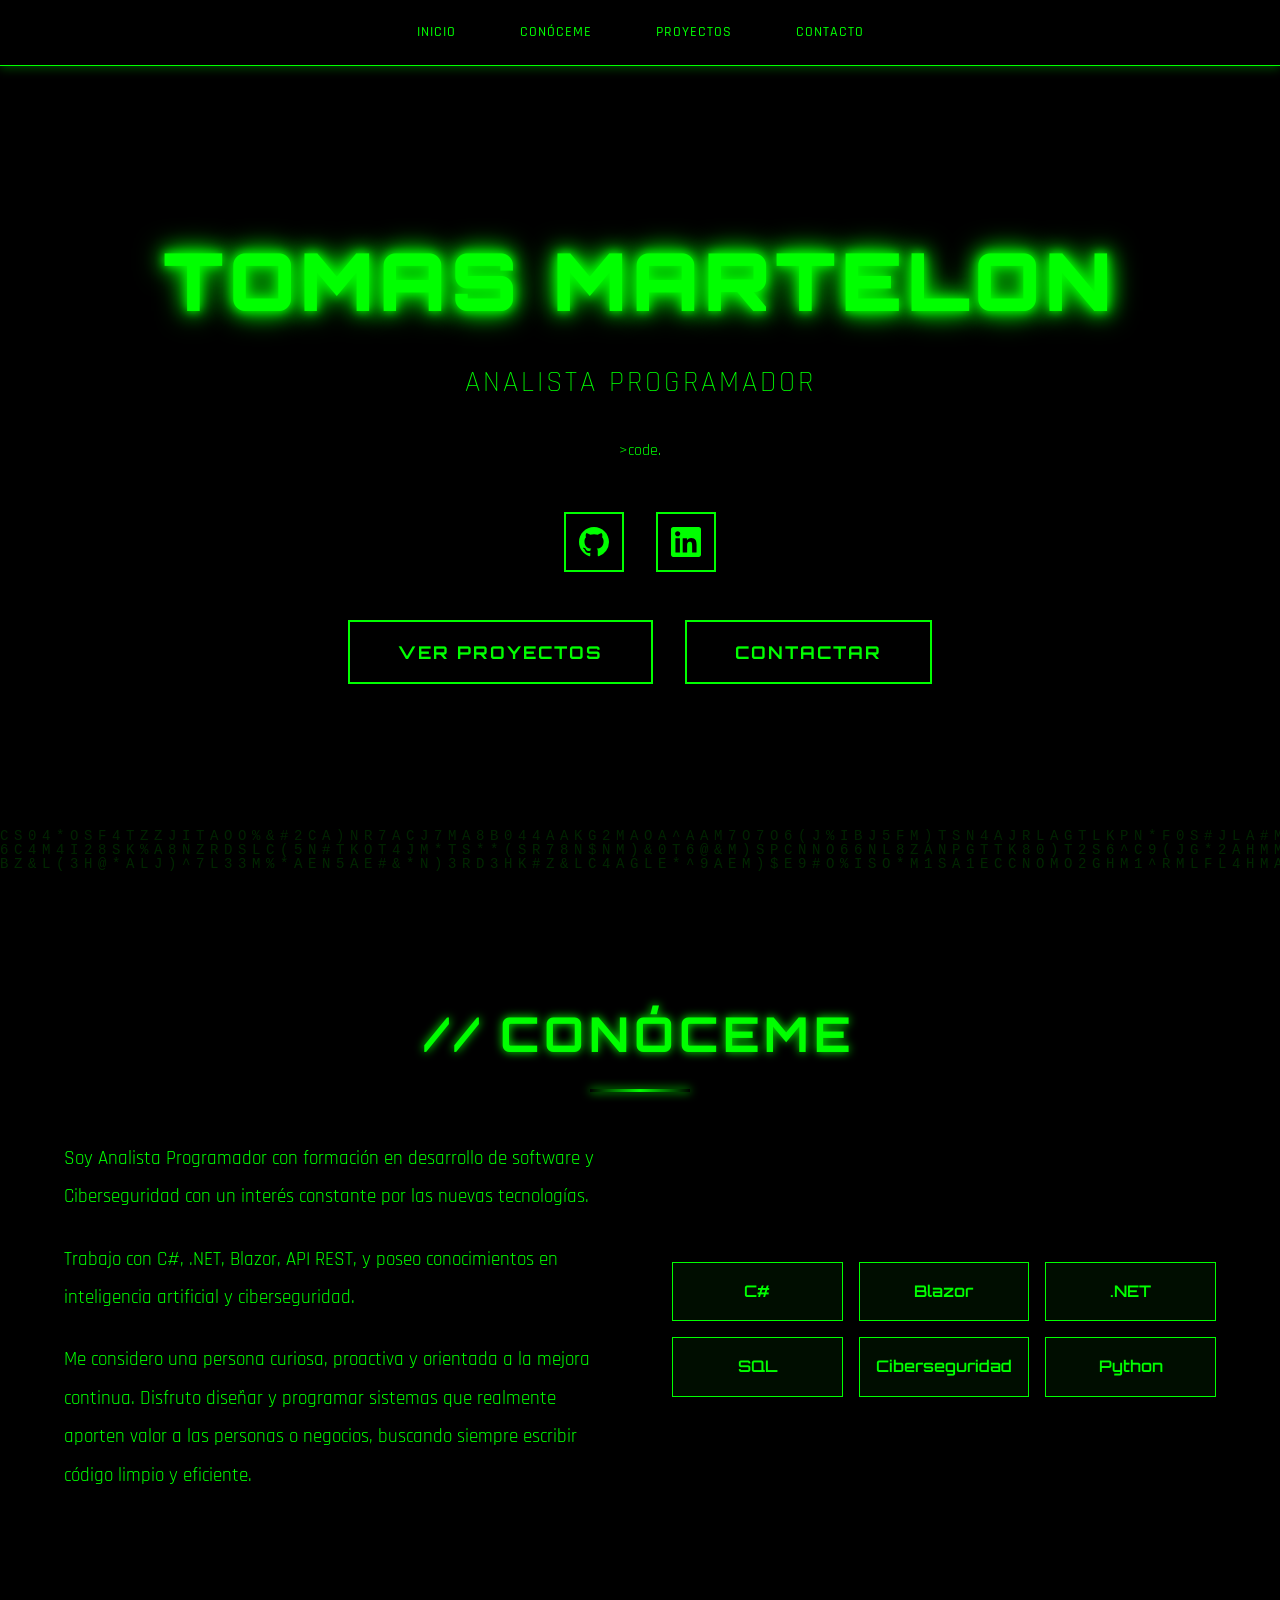
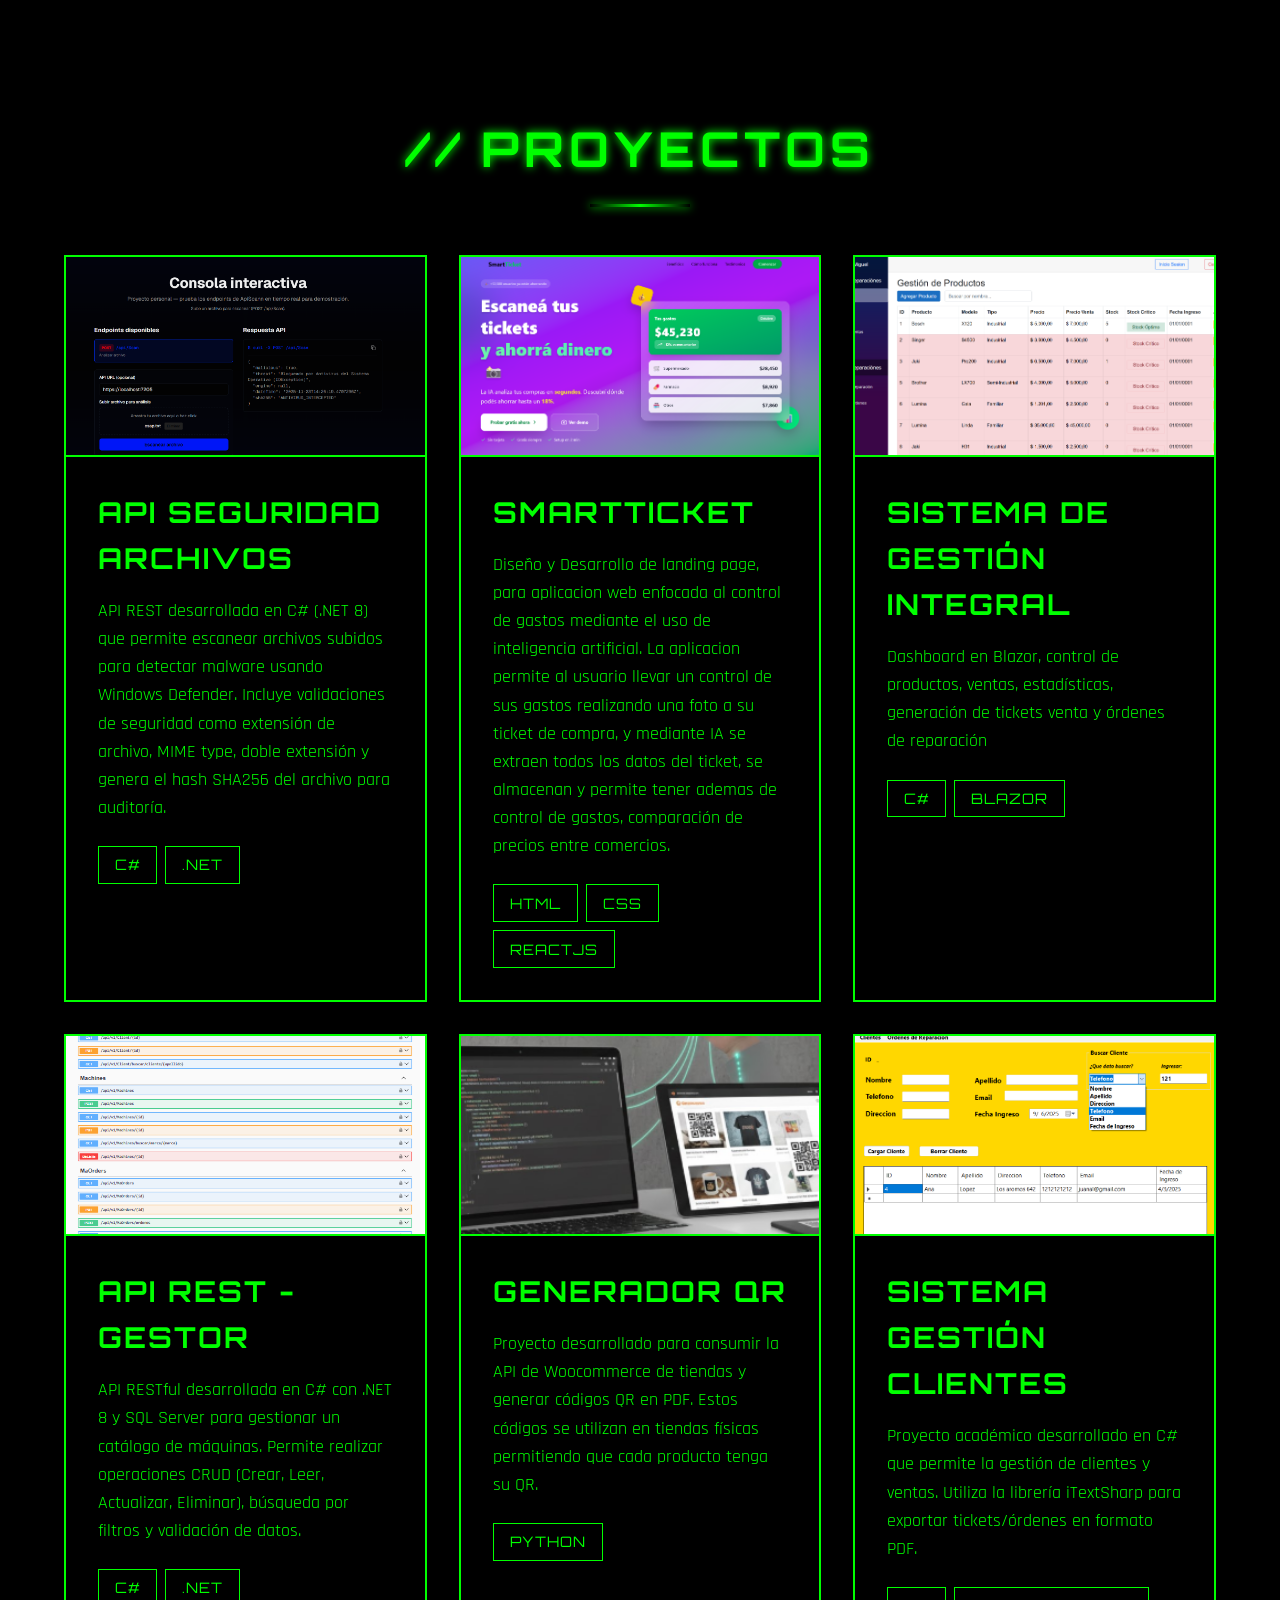
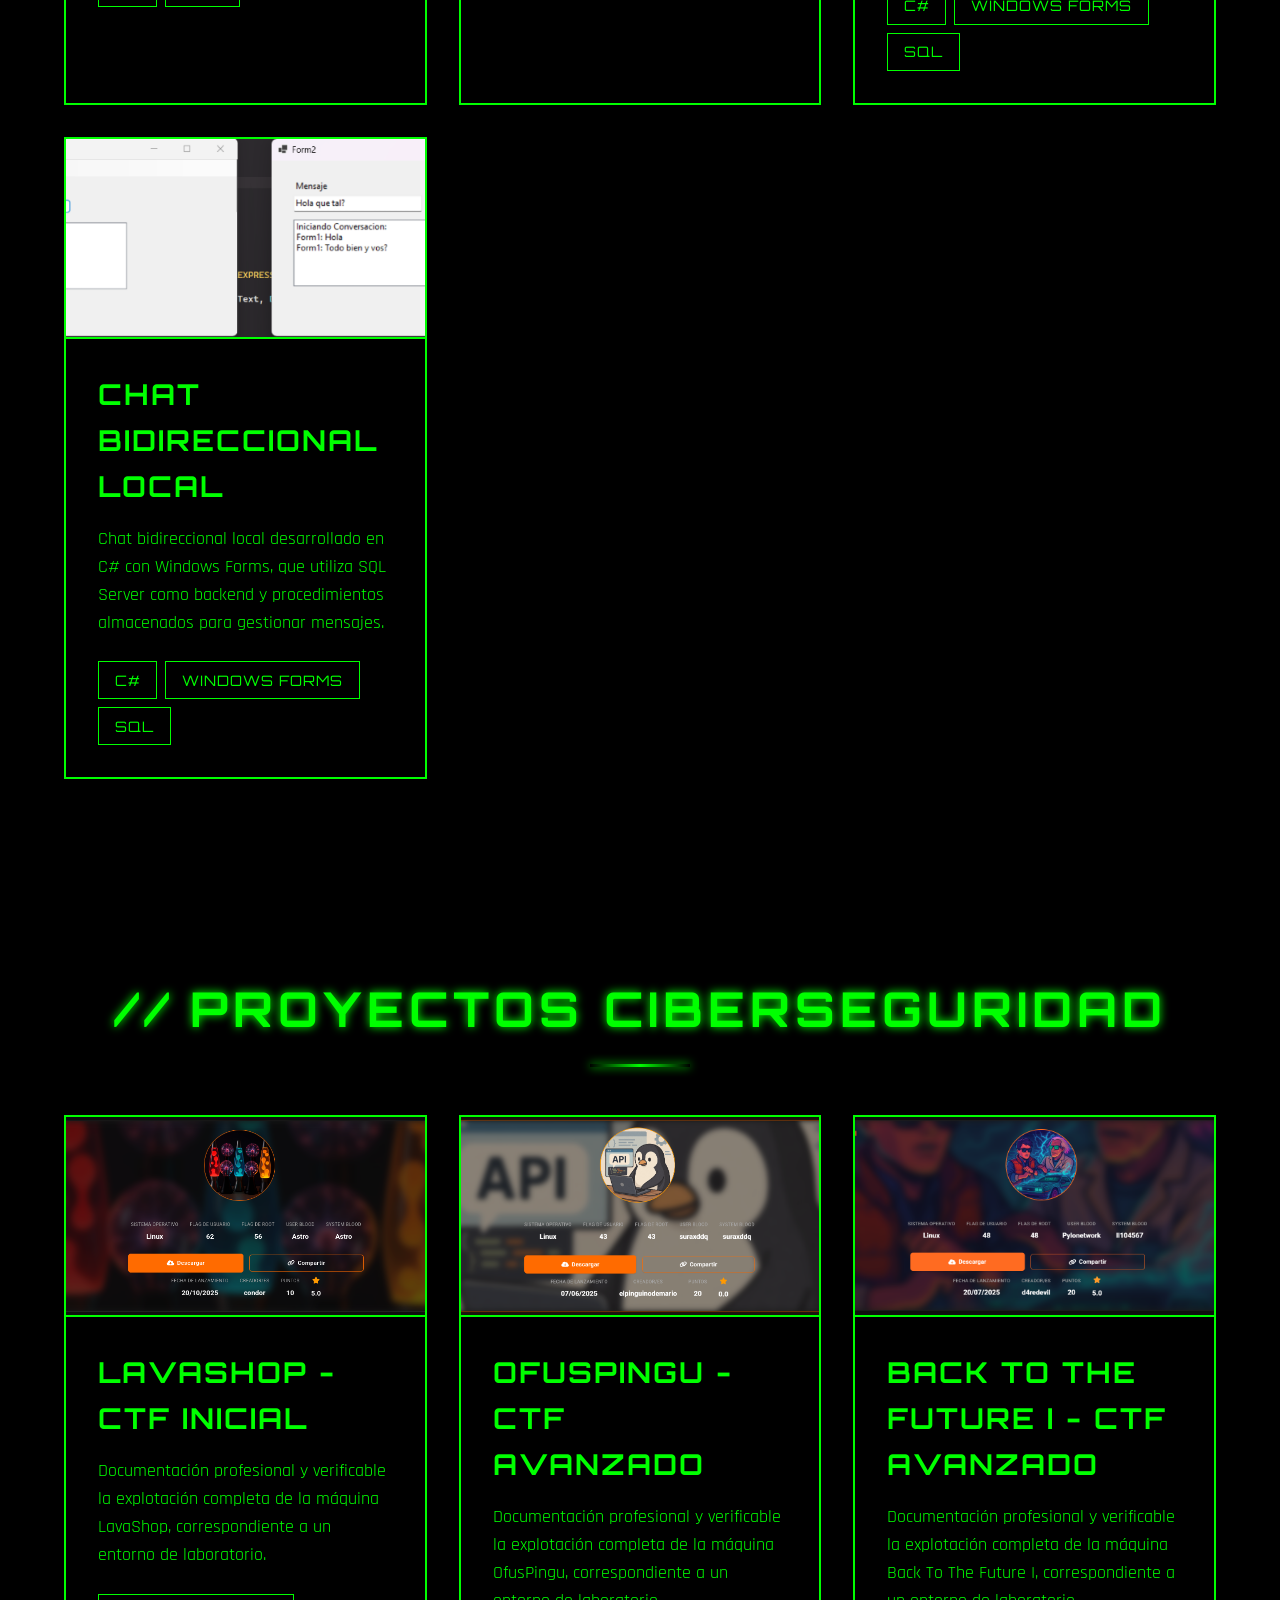
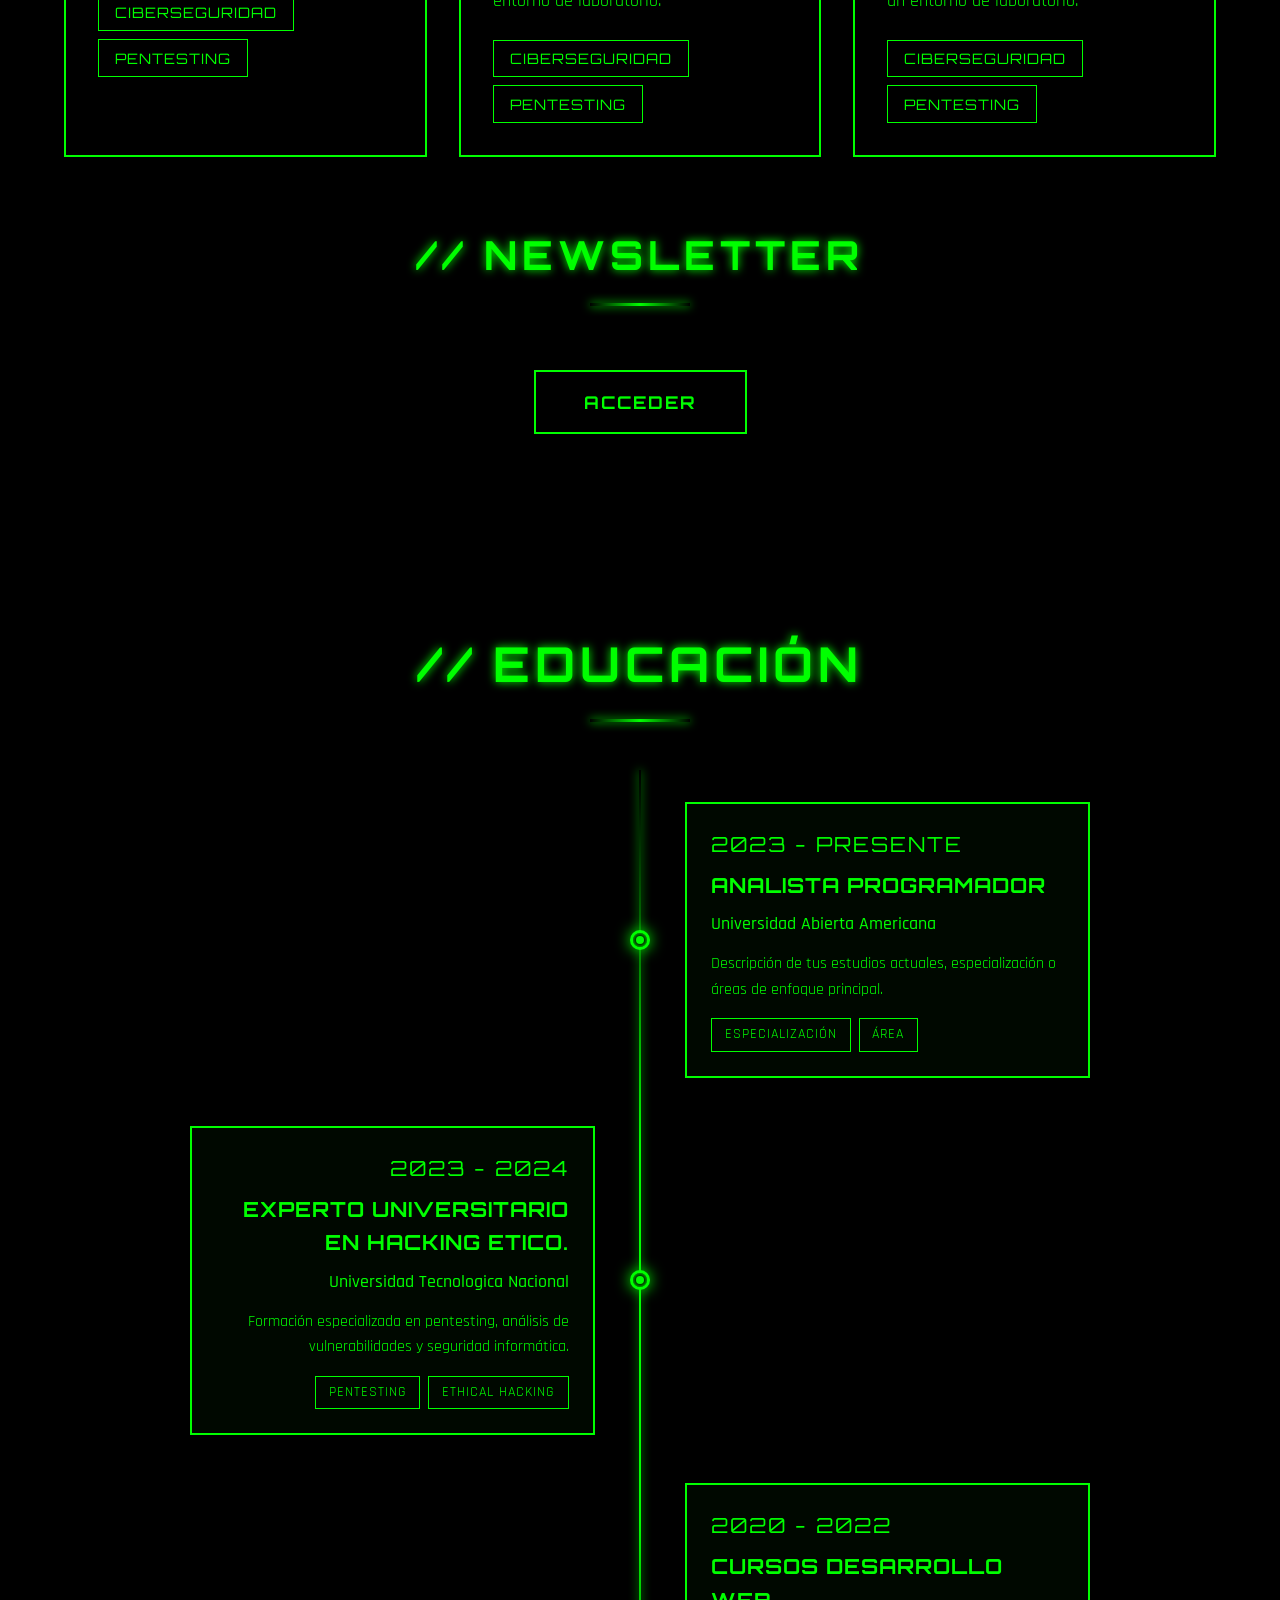
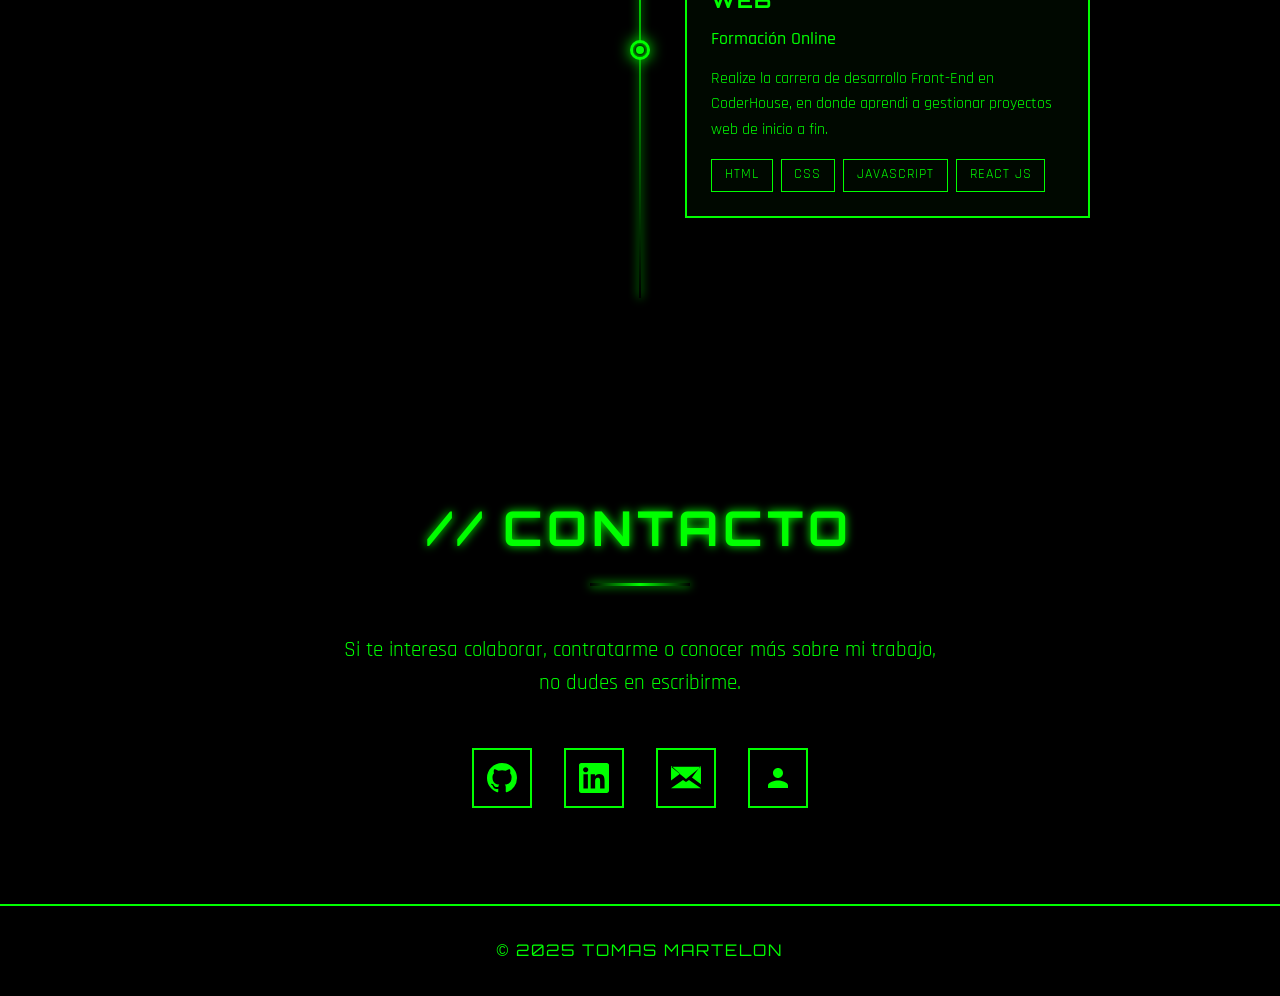
<file: index.html>
<!DOCTYPE html>
<html lang="es">
<head>
    <meta charset="UTF-8">
    <meta name="viewport" content="width=device-width, initial-scale=1.0">
    <title>Tomas Martelon - Portfolio</title>
    <link href="https://fonts.googleapis.com/css2?family=Orbitron:wght@400;500;700;900&family=Rajdhani:wght@300;400;500;600;700&display=swap" rel="stylesheet">
    <link rel="stylesheet" href="./style.css">
    <link rel="shortcut icon" href="./favicon.png" type="image/x-icon">

</head>
<body>
    <canvas id="matrix-canvas"></canvas>
    
    <div class="content-wrapper">
        <nav>
            <ul>
                <li>
                    <a href="#home">
                        <span class="nav-label">Inicio</span>
                    </a>
                </li>
                <li>
                    <a href="#about">
                        <span class="nav-label">Conóceme</span>
                    </a>
                </li>
                <li>
                    <a href="#projects">
                        <span class="nav-label">Proyectos</span>
                    </a>
                </li>
                <li>
                    <a href="#contact">
                        <span class="nav-label">Contacto</span>
                    </a>
                </li>
            </ul>
        </nav>

        <section class="hero" id="home">
            <h1 class="glitch">TOMAS MARTELON</h1>
            <p class="subtitle">Analista Programador</p>
            <div id="typing-container">
                <span id="typing-text"></span><span id="cursor"></span>
            </div>
            <div class="social-links">
                    <a href="https://github.com/TotoMarte99" target="_blank" aria-label="GitHub" target="_blank">
                        <svg width="30" height="30" fill="currentColor" viewBox="0 0 24 24">
                            <path d="M12 0C5.37 0 0 5.37 0 12c0 5.31 3.435 9.795 8.205 11.385.6.105.825-.255.825-.57 0-.285-.015-1.23-.015-2.235-3.015.555-3.795-.735-4.035-1.41-.135-.345-.72-1.41-1.23-1.695-.42-.225-1.02-.78-.015-.795.945-.015 1.62.87 1.845 1.23 1.08 1.815 2.805 1.305 3.495.99.105-.78.42-1.305.765-1.605-2.67-.3-5.46-1.335-5.46-5.925 0-1.305.465-2.385 1.23-3.225-.12-.3-.54-1.53.12-3.18 0 0 1.005-.315 3.3 1.23.96-.27 1.98-.405 3-.405s2.04.135 3 .405c2.295-1.56 3.3-1.23 3.3-1.23.66 1.65.24 2.88.12 3.18.765.84 1.23 1.905 1.23 3.225 0 4.605-2.805 5.625-5.475 5.925.435.375.81 1.095.81 2.22 0 1.605-.015 2.895-.015 3.3 0 .315.225.69.825.57A12.02 12.02 0 0024 12c0-6.63-5.37-12-12-12z"/>
                        </svg>
                    </a>
                    <a href="https://www.linkedin.com/in/tomasmartelon/" target="_blank" aria-label="LinkedIn" target="_blank">
                        <svg width="30" height="30" fill="currentColor" viewBox="0 0 24 24">
                            <path d="M20.447 20.452h-3.554v-5.569c0-1.328-.027-3.037-1.852-3.037-1.853 0-2.136 1.445-2.136 2.939v5.667H9.351V9h3.414v1.561h.046c.477-.9 1.637-1.85 3.37-1.85 3.601 0 4.267 2.37 4.267 5.455v6.286zM5.337 7.433c-1.144 0-2.063-.926-2.063-2.065 0-1.138.92-2.063 2.063-2.063 1.14 0 2.064.925 2.064 2.063 0 1.139-.925 2.065-2.064 2.065zm1.782 13.019H3.555V9h3.564v11.452zM22.225 0H1.771C.792 0 0 .774 0 1.729v20.542C0 23.227.792 24 1.771 24h20.451C23.2 24 24 23.227 24 22.271V1.729C24 .774 23.2 0 22.222 0h.003z"/>
                        </svg>
                    </a>
                </div>
            <div class="cta-buttons">
                <a href="#projects" class="btn">Ver Proyectos</a>
                <a href="#contact" class="btn">Contactar</a>
            </div>
            
        </section>

        <section id="about">
            <h2>Conóceme</h2>
            <div class="about-content">
                <div class="about-text">
                    <p>Soy Analista Programador con formación en desarrollo de software y Ciberseguridad con un interés constante por las nuevas tecnologías.</p>
                    <p>Trabajo con C#, .NET, Blazor, API REST, y poseo conocimientos en inteligencia artificial y ciberseguridad.</p>
                    <p>Me considero una persona curiosa, proactiva y orientada a la mejora continua.
                    Disfruto diseñar y programar sistemas que realmente aporten valor a las personas o negocios, buscando siempre escribir código limpio y eficiente.</p>
                </div>
                <div class="tech-stack">
                    <div class="tech-item">C#</div>
                    <div class="tech-item">Blazor</div>
                    <div class="tech-item">.NET</div>
                    <div class="tech-item">SQL</div>
                    <div class="tech-item">Ciberseguridad</div>
                    <div class="tech-item">Python</div>
                </div>
            </div>
        </section>

        <section id="projects">
            <h2>Proyectos</h2>
            <div class="projects-grid">
                <div class="project-card">
                    <div class="project-image">
                        <img src="./img/ApiArchivos.png" alt="Api-Achivos" />
                    </div>
                    <a class="a-link-repo" href="https://github.com/TotoMarte99/API-SecFiles" target="_blank"><h3>API Seguridad Archivos</h3></a>
                    <p>API REST desarrollada en C# (.NET 8) que permite escanear archivos subidos para detectar malware usando Windows Defender. Incluye validaciones de seguridad como extensión de archivo, MIME type, doble extensión y genera el hash SHA256 del archivo para auditoría.</p>
                    <div class="project-tags">
                        <span class="tag">C#</span>
                        <span class="tag">.NET</span>
                    </div>
                </div>
                <div class="project-card">
                    <div class="project-image">
                        <img src="./img/SmartTicket.png" alt="SmartTicket" />
                    </div>
                    <a class="a-link-repo" href="https://smart-ticket-chi.vercel.app/" target="_blank"><h3>SmartTicket</h3></a>
                    <p>Diseño y Desarrollo de landing page, para aplicacion web enfocada al control de gastos mediante el uso de inteligencia artificial. La aplicacion permite al usuario llevar un control de sus gastos
                        realizando una foto a su ticket de compra, y mediante IA se extraen todos los datos del ticket, se almacenan y permite tener ademas de control de gastos, comparación de precios entre comercios.
                    </p>
                    <div class="project-tags">
                        <span class="tag">HTML</span>
                        <span class="tag">CSS</span>
                        <span class="tag">ReactJS</span>
                    </div>
                </div>

                <div class="project-card">
                    <div class="project-image">
                        <img src="./img/GestorTM.png" alt="GestorTM" />
                    </div>
                    <a class="a-link-repo" href="https://github.com/TotoMarte99/Dashboard-GestorTM" target="_blank"><h3>Sistema de Gestión Integral</h3></a>
                    <p>Dashboard en Blazor, control de productos, ventas, estadísticas, generación de tickets venta y órdenes de reparación</p>
                    <div class="project-tags">
                        <span class="tag">C#</span>
                        <span class="tag">Blazor</span>
                    </div>
                </div>

                <div class="project-card">
                    <div class="project-image">
                        <img src="./img/ApiMaquinas.png" alt="API-Maquinas" />
                    </div>
                   <a class="a-link-repo" href="https://github.com/TotoMarte99/API_Maquinas" target="_blank"><h3>API REST - Gestor</h3></a> 
                    <p>API RESTful desarrollada en C# con .NET 8 y SQL Server para gestionar un catálogo de máquinas. Permite realizar operaciones CRUD (Crear, Leer, Actualizar, Eliminar), búsqueda por filtros y validación de datos.</p>
                    <div class="project-tags">
                        <span class="tag">C#</span>
                        <span class="tag">.NET</span>
                    </div>
                </div>

                <div class="project-card">
                    <div class="project-image">
                        <img src="./img/Screenshot 2025-11-27 225155.png" alt="Generador-QR" />
                    </div>
                    <a class="a-link-repo" href="https://github.com/TotoMarte99/Generador-QR" target="_blank"><h3>Generador QR</h3></a>
                    <p>Proyecto desarrollado para consumir la API de Woocommerce de tiendas y generar códigos QR en PDF. Estos códigos se utilizan en tiendas físicas permitiendo que cada producto tenga su QR.</p>
                    <div class="project-tags">
                        <span class="tag">Python</span>
                    </div>
                </div>

                <div class="project-card">
                    <div class="project-image">
                        <img src="./img/GestorClientes.png" alt="Gestor-Clientes" />
                    </div>
                    <a class="a-link-repo" href="https://github.com/TotoMarte99/SistemaGestorOrdenCliente" target="_blank"><h3>Sistema Gestión Clientes</h3></a>
                    <p>Proyecto académico desarrollado en C# que permite la gestión de clientes y ventas. Utiliza la librería iTextSharp para exportar tickets/órdenes en formato PDF.</p>
                    <div class="project-tags">
                        <span class="tag">C#</span>
                        <span class="tag">Windows Forms</span>
                        <span class="tag">SQL</span>
                    </div>
                </div>


                 <div class="project-card">
                    <div class="project-image">
                        <img src="./img/Chat.png" alt="ChatBidireccional" />
                    </div>
                    <a class="a-link-repo" href="https://github.com/TotoMarte99/ChatBidireccional" target="_blank"><h3>Chat Bidireccional Local</h3></a>
                    <p>Chat bidireccional local desarrollado en C# con Windows Forms, que utiliza SQL Server como backend y procedimientos almacenados para gestionar mensajes.</p>
                    <div class="project-tags">
                        <span class="tag">C#</span>
                        <span class="tag">Windows Forms</span>
                        <span class="tag">SQL</span>
                    </div>
                </div>
            </div>
        </section>

        <section id="ciber-projects">
            <h2>Proyectos Ciberseguridad</h2>
            <div class="projects-grid">
                <div class="project-card">
                    <div class="project-image">
                        <img src="./img/Screenshot 2025-11-14 223738.png" alt="Informe de pentesting - labs.gf0s.com" />
                    </div>
                    <a class="a-link-repo" href="https://medium.com/@tomascmartelon" target="_blank"><h3>LavaShop - CTF Inicial</h3></a>
                    <p>Documentación profesional y verificable la explotación completa de la máquina LavaShop, correspondiente a un entorno de laboratorio.</p>
                    <div class="project-tags">
                        <span class="tag">Ciberseguridad</span>
                        <span class="tag">Pentesting</span>
                    </div>
                </div>

                <div class="project-card">
                    <div class="project-image">
                        <img src="./img/Screenshot 2025-11-19 213759.png" alt="Informe de Prueba de Penetración" />
                    </div>
                   <a class="a-link-repo" href="https://medium.com/@tomascmartelon" target="_blank"><h3>OfusPingu - CTF Avanzado</h3></a> 
                    <p>Documentación profesional y verificable la explotación completa de la máquina OfusPingu, correspondiente a un entorno de laboratorio.</p>
                    <div class="project-tags">
                        <span class="tag">Ciberseguridad</span>
                        <span class="tag">Pentesting</span>
                    </div>
                </div>

                <div class="project-card">
                    <div class="project-image">
                        <img src="./img/Screenshot 2025-11-25 230359.png" alt="Informe Técnico de Pentesting" />
                    </div>
                    <a class="a-link-repo" href="https://medium.com/@tomascmartelon" target="_blank"><h3>Back To The Future I - CTF Avanzado</h3></a>
                    <p>Documentación profesional y verificable la explotación completa de la máquina Back To The Future I, correspondiente a un entorno de laboratorio.</p>
                    <div class="project-tags">
                        <span class="tag">Ciberseguridad</span>
                        <span class="tag">Pentesting</span>
                    </div>
                </div>

            </div>
            <br>
            <div class="sector-medium">
                <h2>NewsLetter</h2>

                <div class="cta-buttons2">
                    <a href="https://medium.com/@tomascmartelon" class="btn" target="_blank">Acceder</a>
                    </div>
                </div>
        </section>

         <section id="education">
            <h2>Educación</h2>
            <div class="timeline">
                <div class="timeline-item">
                    <div class="timeline-content">
                        <div class="timeline-year">2023 - Presente</div>
                        <h3 class="timeline-title">Analista Programador</h3>
                        <div class="timeline-institution">Universidad Abierta Americana</div>
                        <p class="timeline-description">
                            Descripción de tus estudios actuales, especialización o áreas de enfoque principal.
                        </p>
                        <div class="timeline-tags">
                            <span class="timeline-tag">Especialización</span>
                            <span class="timeline-tag">Área</span>
                        </div>
                    </div>
                    <div class="timeline-dot"></div>
                </div>

                <div class="timeline-item">
                    <div class="timeline-content">
                        <div class="timeline-year">2023 - 2024</div>
                        <h3 class="timeline-title">Experto Universitario en Hacking Etico.</h3>
                        <div class="timeline-institution">Universidad Tecnologica Nacional</div>
                        <p class="timeline-description">
                            Formación especializada en pentesting, análisis de vulnerabilidades y seguridad informática.
                        </p>
                        <div class="timeline-tags">
                            <span class="timeline-tag">Pentesting</span>
                            <span class="timeline-tag">Ethical Hacking</span>
                        </div>
                    </div>
                    <div class="timeline-dot"></div>
                </div>

                <div class="timeline-item">
                    <div class="timeline-content">
                        <div class="timeline-year">2020 - 2022</div>
                        <h3 class="timeline-title">Cursos Desarrollo Web</h3>
                        <div class="timeline-institution">Formación Online</div>
                        <p class="timeline-description">
                            Realize la carrera de desarrollo Front-End en CoderHouse, en donde aprendi a gestionar proyectos web de inicio a fin.
                        </p>
                        <div class="timeline-tags">
                            <span class="timeline-tag">HTML</span>
                            <span class="timeline-tag">CSS</span>
                            <span class="timeline-tag">JavaScript</span>
                            <span class="timeline-tag">React JS</span>

                        </div>
                    </div>
                    <div class="timeline-dot"></div>
                </div>
            </div>
        </section>

        <section class="contact-section" id="contact">
            <h2>Contacto</h2>
            <div class="contact-content">
                <p>Si te interesa colaborar, contratarme o conocer más sobre mi trabajo, no dudes en escribirme.</p>
                <div class="social-links">
                    <a href="https://github.com/TotoMarte99" target="_blank" aria-label="GitHub" target="_blank">
                        <svg width="30" height="30" fill="currentColor" viewBox="0 0 24 24">
                            <path d="M12 0C5.37 0 0 5.37 0 12c0 5.31 3.435 9.795 8.205 11.385.6.105.825-.255.825-.57 0-.285-.015-1.23-.015-2.235-3.015.555-3.795-.735-4.035-1.41-.135-.345-.72-1.41-1.23-1.695-.42-.225-1.02-.78-.015-.795.945-.015 1.62.87 1.845 1.23 1.08 1.815 2.805 1.305 3.495.99.105-.78.42-1.305.765-1.605-2.67-.3-5.46-1.335-5.46-5.925 0-1.305.465-2.385 1.23-3.225-.12-.3-.54-1.53.12-3.18 0 0 1.005-.315 3.3 1.23.96-.27 1.98-.405 3-.405s2.04.135 3 .405c2.295-1.56 3.3-1.23 3.3-1.23.66 1.65.24 2.88.12 3.18.765.84 1.23 1.905 1.23 3.225 0 4.605-2.805 5.625-5.475 5.925.435.375.81 1.095.81 2.22 0 1.605-.015 2.895-.015 3.3 0 .315.225.69.825.57A12.02 12.02 0 0024 12c0-6.63-5.37-12-12-12z"/>
                        </svg>
                    </a>
                    <a href="https://www.linkedin.com/in/tomasmartelon/" target="_blank" aria-label="LinkedIn" target="_blank">
                        <svg width="30" height="30" fill="currentColor" viewBox="0 0 24 24">
                            <path d="M20.447 20.452h-3.554v-5.569c0-1.328-.027-3.037-1.852-3.037-1.853 0-2.136 1.445-2.136 2.939v5.667H9.351V9h3.414v1.561h.046c.477-.9 1.637-1.85 3.37-1.85 3.601 0 4.267 2.37 4.267 5.455v6.286zM5.337 7.433c-1.144 0-2.063-.926-2.063-2.065 0-1.138.92-2.063 2.063-2.063 1.14 0 2.064.925 2.064 2.063 0 1.139-.925 2.065-2.064 2.065zm1.782 13.019H3.555V9h3.564v11.452zM22.225 0H1.771C.792 0 0 .774 0 1.729v20.542C0 23.227.792 24 1.771 24h20.451C23.2 24 24 23.227 24 22.271V1.729C24 .774 23.2 0 22.222 0h.003z"/>
                        </svg>
                    </a>
                    <a href="mailto:tomascmartelon@gmail.com" aria-label="Gmail" target="_blank">
                        <svg width="30" height="30" fill="currentColor" viewBox="0 0 24 24">
                            <path d="M12 12.713l11.985-9.713H.015L12 12.713zm0 2.574L9.6 13.5.015 20.286h23.97L14.4 13.5 12 15.287zm11.985-13.287v14.998l-7.2-5.4L24 2zM0 2l7.215 6.598-7.2 5.4V2z"/>
                        </svg>
                    </a>
                    <a href="https://drive.google.com/file/d/1KaqA3vuU-RcvztaOHJy8rNOjCogYw249/view?usp=sharing" aria-label="CV" target="_blank">
                        <svg width="30" height="30" fill="currentColor" viewBox="0 0 24 24">
                            <path d="M12 12c2.21 0 4-1.79 4-4s-1.79-4-4-4-4 1.79-4 4 1.79 4 4 4zm0 2c-2.67 0-8 1.34-8 4v2h16v-2c0-2.66-5.33-4-8-4z"/>
                        </svg>
                    </a>
                </div>
            </div>
        </section>

        <footer>
            <p>&copy; 2025 TOMAS MARTELON</p>
        </footer>
    </div>

    <script>
        // Matrix Efecto lluvia
        const canvas = document.getElementById('matrix-canvas');
        const ctx = canvas.getContext('2d');

        canvas.width = window.innerWidth;
        canvas.height = window.innerHeight;

        const chars = 'ABCDEFGHIJKLMNOPTOMASMARTELONZ0123456789@#$%^&*()';
        const fontSize = 14;
        const columns = canvas.width / fontSize;
        const drops = [];

        for (let i = 0; i < columns; i++) {
            drops[i] = 1;
        }

        function drawMatrix() {
            ctx.fillStyle = 'rgba(0, 0, 0, 0.05)';
            ctx.fillRect(0, 0, canvas.width, canvas.height);

            ctx.fillStyle = '#0f0';
            ctx.font = fontSize + 'px monospace';

            for (let i = 0; i < drops.length; i++) {
                const text = chars[Math.floor(Math.random() * chars.length)];
                ctx.fillText(text, i * fontSize, drops[i] * fontSize);

                if (drops[i] * fontSize > canvas.height && Math.random() > 0.975) {
                    drops[i] = 0;
                }
                drops[i]++;
            }
        }

        setInterval(drawMatrix, 35);

        window.addEventListener('resize', () => {
            canvas.width = window.innerWidth;
            canvas.height = window.innerHeight;
        });

        // Typing effect
        const typingText = document.getElementById('typing-text');
        const cursor = document.getElementById('cursor');

        const text = ">code.";
        let index = 0;

        function type() {
            if (index < text.length) {
            typingText.textContent += text.charAt(index);
            index++;
            setTimeout(type, 100);
            }
}

setTimeout(type, 1000);


        // Smooth scroll
        document.querySelectorAll('a[href^="#"]').forEach(anchor => {
            anchor.addEventListener('click', function (e) {
                e.preventDefault();
                const target = document.querySelector(this.getAttribute('href'));
                if (target) {
                    target.scrollIntoView({
                        behavior: 'smooth',
                        block: 'start'
                    });
                }
            });
        });

       
    </script>
</body>
</html>
</file>
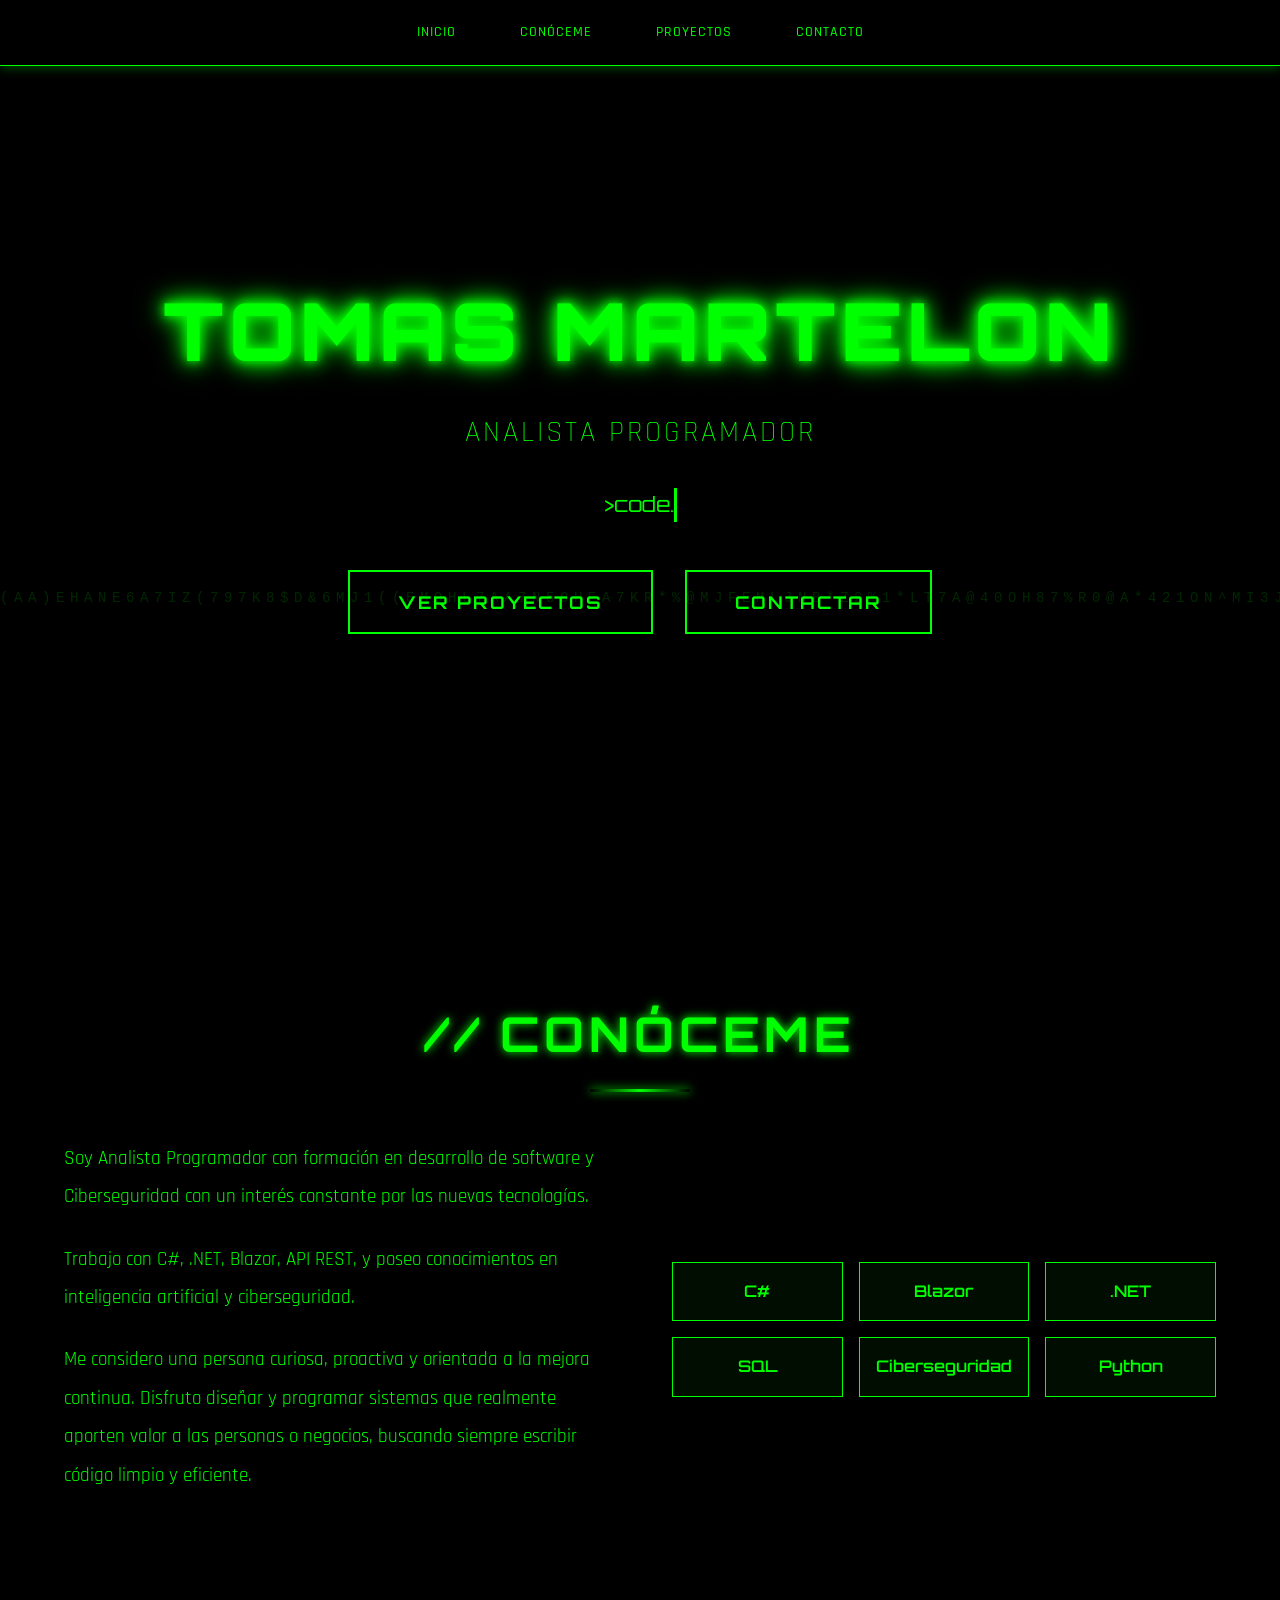
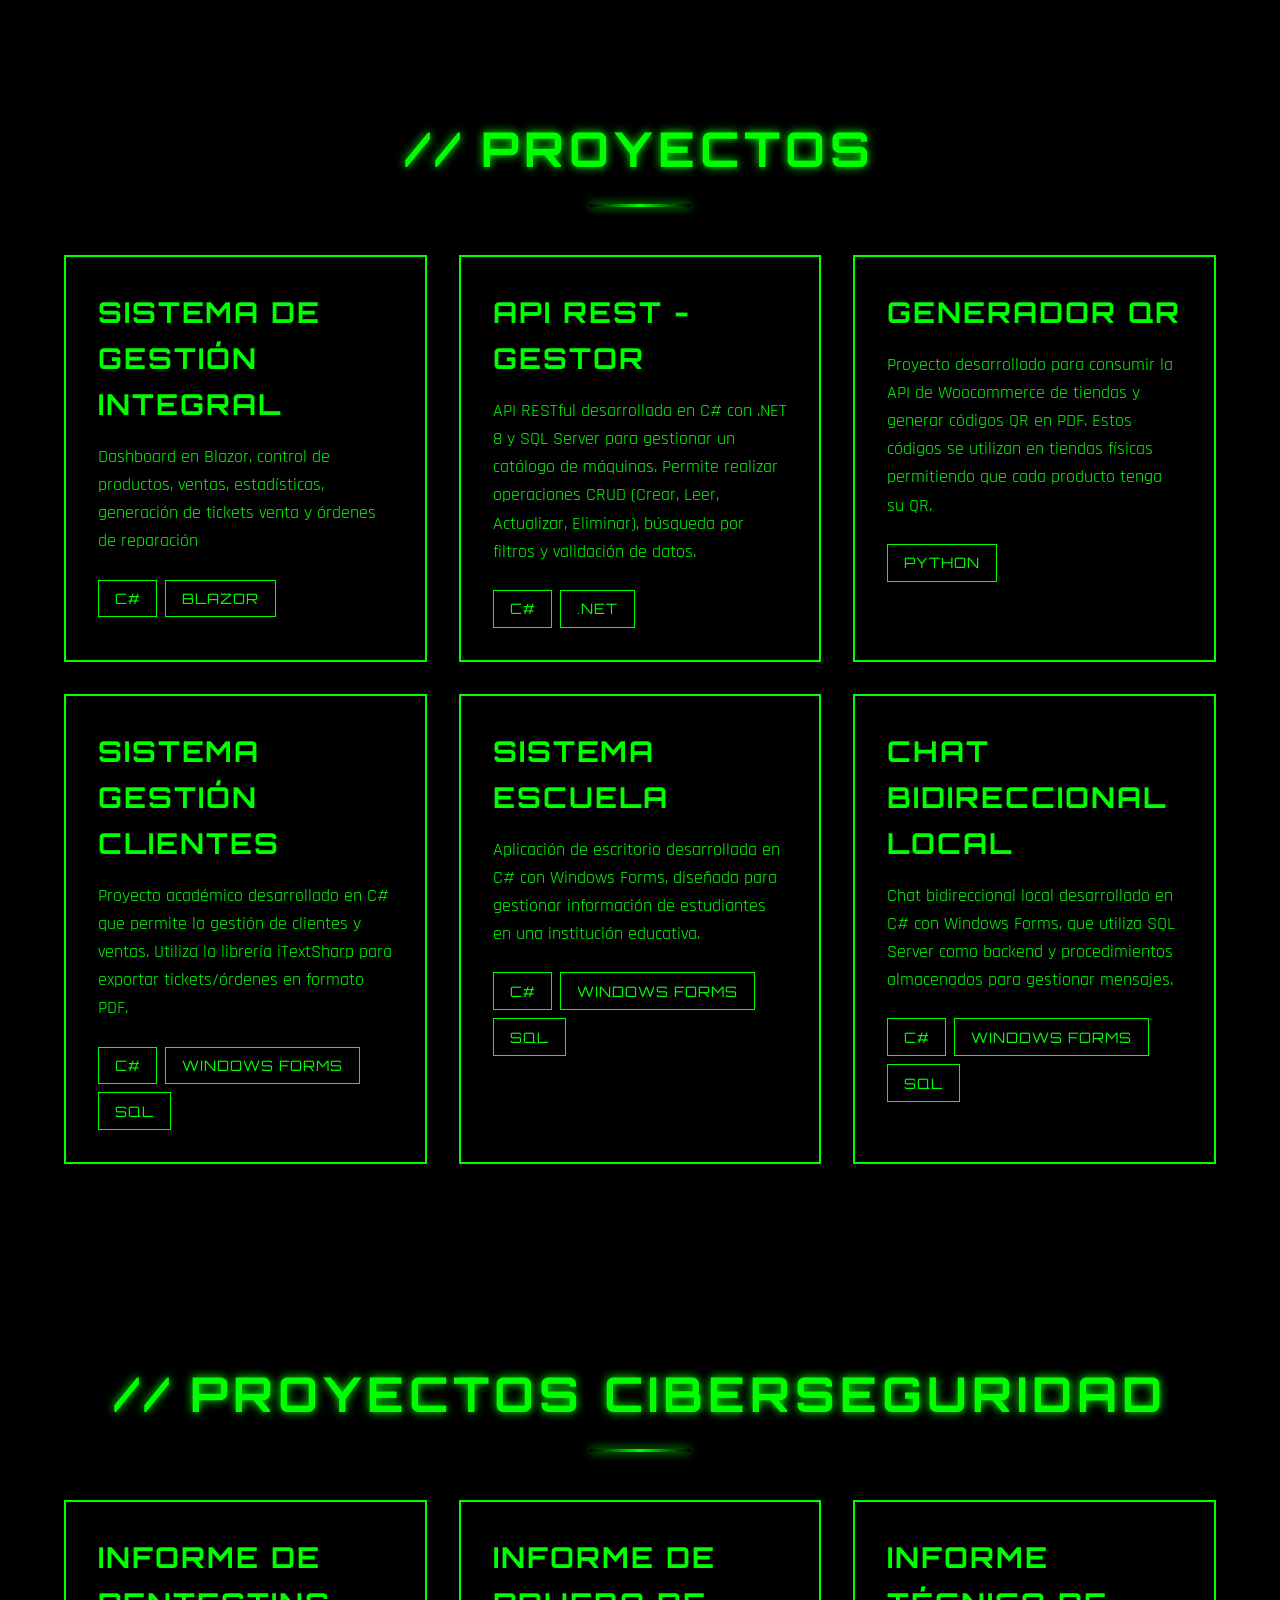
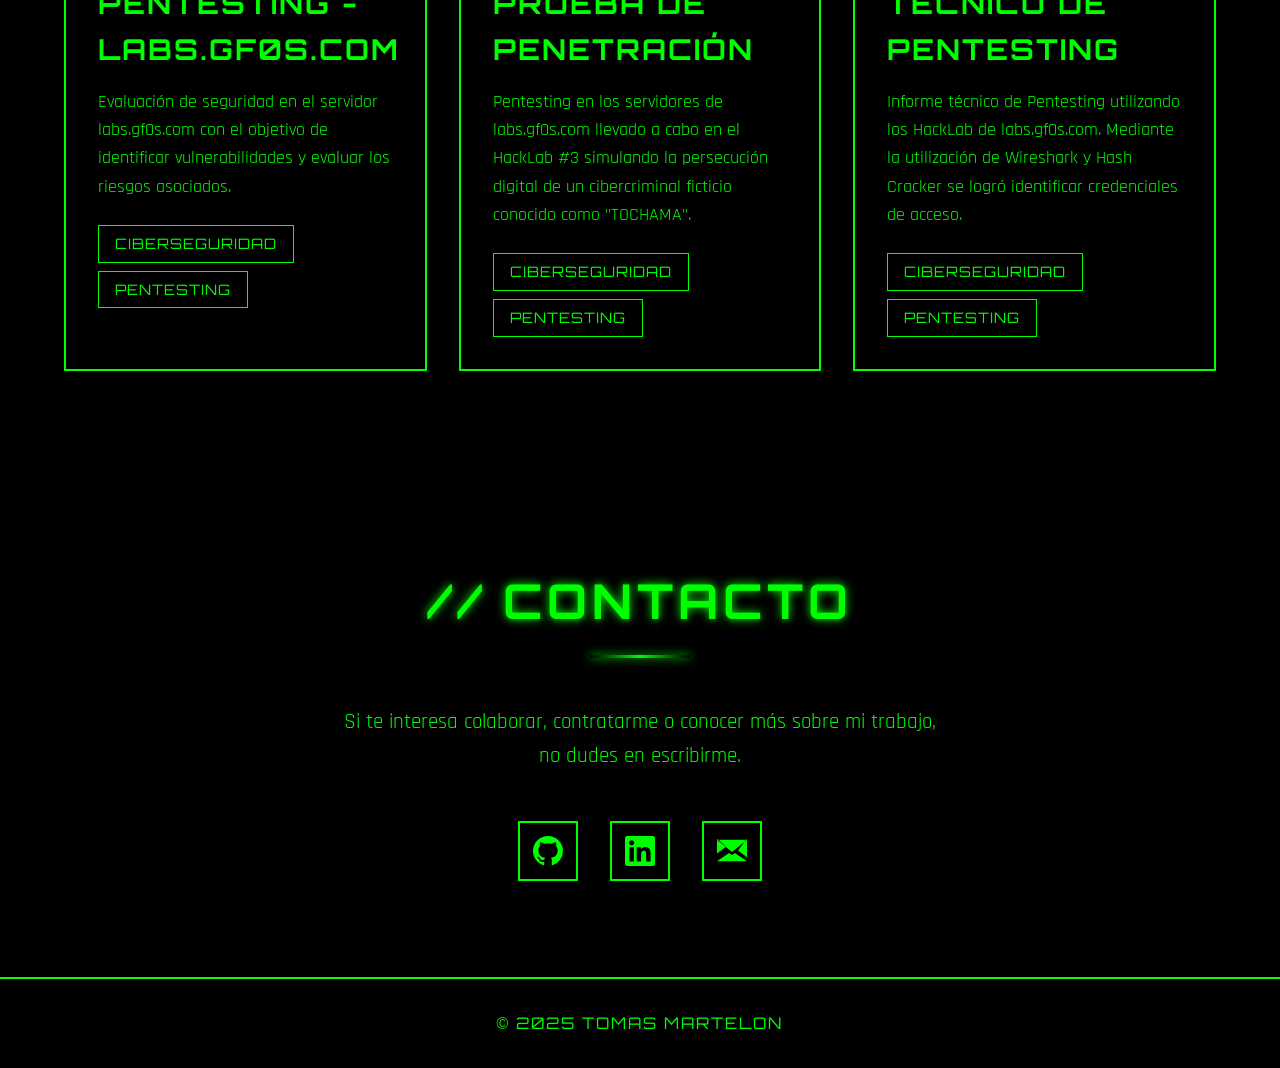
<file: home.html>
<!DOCTYPE html>
<html lang="es">
<head>
    <meta charset="UTF-8">
    <meta name="viewport" content="width=device-width, initial-scale=1.0">
    <title>Tomas Martelon - Portfolio</title>
    <link href="https://fonts.googleapis.com/css2?family=Orbitron:wght@400;500;700;900&family=Rajdhani:wght@300;400;500;600;700&display=swap" rel="stylesheet">
    <link rel="stylesheet" href="style.css">
    <link rel="shortcut icon" href="favicon.png" type="image/x-icon">

</head>
<body>
    <canvas id="matrix-canvas"></canvas>
    
    <div class="content-wrapper">
        <nav>
            <ul>
                <li>
                    <a href="#home">
                        <span class="nav-label">Inicio</span>
                    </a>
                </li>
                <li>
                    <a href="#about">
                        <span class="nav-label">Conóceme</span>
                    </a>
                </li>
                <li>
                    <a href="#projects">
                        <span class="nav-label">Proyectos</span>
                    </a>
                </li>
                <li>
                    <a href="#contact">
                        <span class="nav-label">Contacto</span>
                    </a>
                </li>
            </ul>
        </nav>

        <section class="hero" id="home">
            <h1 class="glitch">TOMAS MARTELON</h1>
            <p class="subtitle">Analista Programador</p>
            <div class="typing-effect" id="typing-text"></div>
            <div class="cta-buttons">
                <a href="#projects" class="btn">Ver Proyectos</a>
                <a href="#contact" class="btn">Contactar</a>
            </div>
        </section>

        <section id="about">
            <h2>Conóceme</h2>
            <div class="about-content">
                <div class="about-text">
                    <p>Soy Analista Programador con formación en desarrollo de software y Ciberseguridad con un interés constante por las nuevas tecnologías.</p>
                    <p>Trabajo con C#, .NET, Blazor, API REST, y poseo conocimientos en inteligencia artificial y ciberseguridad.</p>
                    <p>Me considero una persona curiosa, proactiva y orientada a la mejora continua.
                    Disfruto diseñar y programar sistemas que realmente aporten valor a las personas o negocios, buscando siempre escribir código limpio y eficiente.</p>
                </div>
                <div class="tech-stack">
                    <div class="tech-item">C#</div>
                    <div class="tech-item">Blazor</div>
                    <div class="tech-item">.NET</div>
                    <div class="tech-item">SQL</div>
                    <div class="tech-item">Ciberseguridad</div>
                    <div class="tech-item">Python</div>
                </div>
            </div>
        </section>

        <section id="projects">
            <h2>Proyectos</h2>
            <div class="projects-grid">
                <div class="project-card">
                    <a class="a-link-repo" href="https://github.com/TotoMarte99/Dashboard-GestorTM" target="_blank"><h3>Sistema de Gestión Integral</h3></a>
                    <p>Dashboard en Blazor, control de productos, ventas, estadísticas, generación de tickets venta y órdenes de reparación</p>
                    <div class="project-tags">
                        <span class="tag">C#</span>
                        <span class="tag">Blazor</span>
                    </div>
                </div>

                <div class="project-card">
                   <a class="a-link-repo" href="https://github.com/TotoMarte99/API_Maquinas" target="_blank"><h3>API REST - Gestor</h3></a> 
                    <p>API RESTful desarrollada en C# con .NET 8 y SQL Server para gestionar un catálogo de máquinas. Permite realizar operaciones CRUD (Crear, Leer, Actualizar, Eliminar), búsqueda por filtros y validación de datos.</p>
                    <div class="project-tags">
                        <span class="tag">C#</span>
                        <span class="tag">.NET</span>
                    </div>
                </div>

                <div class="project-card">
                    <a class="a-link-repo" href="https://github.com/TotoMarte99/Generador-QR" target="_blank"><h3>Generador QR</h3></a>
                    <p>Proyecto desarrollado para consumir la API de Woocommerce de tiendas y generar códigos QR en PDF. Estos códigos se utilizan en tiendas físicas permitiendo que cada producto tenga su QR.</p>
                    <div class="project-tags">
                        <span class="tag">Python</span>
                    </div>
                </div>

                <div class="project-card">
                    <a class="a-link-repo" href="https://github.com/TotoMarte99/SistemaGestorOrdenCliente" target="_blank"><h3>Sistema Gestión Clientes</h3></a>
                    <p>Proyecto académico desarrollado en C# que permite la gestión de clientes y ventas. Utiliza la librería iTextSharp para exportar tickets/órdenes en formato PDF.</p>
                    <div class="project-tags">
                        <span class="tag">C#</span>
                        <span class="tag">Windows Forms</span>
                        <span class="tag">SQL</span>
                    </div>
                </div>

                <div class="project-card">
                    <a class="a-link-repo" href="https://github.com/TotoMarte99/SistemaEscuela" target="_blank"><h3>Sistema Escuela</h3></a>
                    <p>Aplicación de escritorio desarrollada en C# con Windows Forms, diseñada para gestionar información de estudiantes en una institución educativa.</p>
                    <div class="project-tags">
                        <span class="tag">C#</span>
                        <span class="tag">Windows Forms</span>
                        <span class="tag">SQL</span>
                    </div>
                </div>

                 <div class="project-card">
                    <a class="a-link-repo" href="https://github.com/TotoMarte99/ChatBidireccional" target="_blank"><h3>Chat Bidireccional Local</h3></a>
                    <p>Chat bidireccional local desarrollado en C# con Windows Forms, que utiliza SQL Server como backend y procedimientos almacenados para gestionar mensajes.</p>
                    <div class="project-tags">
                        <span class="tag">C#</span>
                        <span class="tag">Windows Forms</span>
                        <span class="tag">SQL</span>
                    </div>
                </div>
            </div>
        </section>

        <section id="ciber-projects">
            <h2>Proyectos Ciberseguridad</h2>
            <div class="projects-grid">
                <div class="project-card">
                    <a class="a-link-repo" href="https://github.com/TotoMarte99/PentestingInforme/blob/main/docs/Informe.pdf" target="_blank"><h3>Informe de pentesting - labs.gf0s.com</h3></a>
                    <p>Evaluación de seguridad en el servidor labs.gf0s.com con el objetivo de identificar vulnerabilidades y evaluar los riesgos asociados.</p>
                    <div class="project-tags">
                        <span class="tag">Ciberseguridad</span>
                        <span class="tag">Pentesting</span>
                    </div>
                </div>

                <div class="project-card">
                   <a class="a-link-repo" href="https://docs.google.com/document/d/1CrIn_c5DYNVjSAqAn9a3XCSM6N9LvD69jnBmFiyM2YA/edit?tab=t.0" target="_blank"><h3>Informe de Prueba de Penetración</h3></a> 
                    <p>Pentesting en los servidores de labs.gf0s.com llevado a cabo en el HackLab #3 simulando la persecución digital de un cibercriminal ficticio conocido como "TOCHAMA".</p>
                    <div class="project-tags">
                        <span class="tag">Ciberseguridad</span>
                        <span class="tag">Pentesting</span>
                    </div>
                </div>

                <div class="project-card">
                    <a class="a-link-repo" href="https://docs.google.com/document/d/1qp77KKsvM1uA444zmOUn2CBVkQxP2liaqyUJk0jgXsQ/edit?usp=sharing" target="_blank"><h3>Informe Técnico de Pentesting</h3></a>
                    <p>Informe técnico de Pentesting utilizando los HackLab de labs.gf0s.com. Mediante la utilización de Wireshark y Hash Cracker se logró identificar credenciales de acceso.</p>
                    <div class="project-tags">
                        <span class="tag">Ciberseguridad</span>
                        <span class="tag">Pentesting</span>
                    </div>
                </div>
            </div>
        </section>

        <section class="contact-section" id="contact">
            <h2>Contacto</h2>
            <div class="contact-content">
                <p>Si te interesa colaborar, contratarme o conocer más sobre mi trabajo, no dudes en escribirme.</p>
                <div class="social-links">
                    <a href="https://github.com/TotoMarte99" target="_blank" aria-label="GitHub">
                        <svg width="30" height="30" fill="currentColor" viewBox="0 0 24 24">
                            <path d="M12 0C5.37 0 0 5.37 0 12c0 5.31 3.435 9.795 8.205 11.385.6.105.825-.255.825-.57 0-.285-.015-1.23-.015-2.235-3.015.555-3.795-.735-4.035-1.41-.135-.345-.72-1.41-1.23-1.695-.42-.225-1.02-.78-.015-.795.945-.015 1.62.87 1.845 1.23 1.08 1.815 2.805 1.305 3.495.99.105-.78.42-1.305.765-1.605-2.67-.3-5.46-1.335-5.46-5.925 0-1.305.465-2.385 1.23-3.225-.12-.3-.54-1.53.12-3.18 0 0 1.005-.315 3.3 1.23.96-.27 1.98-.405 3-.405s2.04.135 3 .405c2.295-1.56 3.3-1.23 3.3-1.23.66 1.65.24 2.88.12 3.18.765.84 1.23 1.905 1.23 3.225 0 4.605-2.805 5.625-5.475 5.925.435.375.81 1.095.81 2.22 0 1.605-.015 2.895-.015 3.3 0 .315.225.69.825.57A12.02 12.02 0 0024 12c0-6.63-5.37-12-12-12z"/>
                        </svg>
                    </a>
                    <a href="https://www.linkedin.com/in/tomasmartelon/" target="_blank" aria-label="LinkedIn">
                        <svg width="30" height="30" fill="currentColor" viewBox="0 0 24 24">
                            <path d="M20.447 20.452h-3.554v-5.569c0-1.328-.027-3.037-1.852-3.037-1.853 0-2.136 1.445-2.136 2.939v5.667H9.351V9h3.414v1.561h.046c.477-.9 1.637-1.85 3.37-1.85 3.601 0 4.267 2.37 4.267 5.455v6.286zM5.337 7.433c-1.144 0-2.063-.926-2.063-2.065 0-1.138.92-2.063 2.063-2.063 1.14 0 2.064.925 2.064 2.063 0 1.139-.925 2.065-2.064 2.065zm1.782 13.019H3.555V9h3.564v11.452zM22.225 0H1.771C.792 0 0 .774 0 1.729v20.542C0 23.227.792 24 1.771 24h20.451C23.2 24 24 23.227 24 22.271V1.729C24 .774 23.2 0 22.222 0h.003z"/>
                        </svg>
                    </a>
                    <a href="mailto:tomascmartelon@gmail.com" aria-label="Gmail">
                        <svg width="30" height="30" fill="currentColor" viewBox="0 0 24 24">
                            <path d="M12 12.713l11.985-9.713H.015L12 12.713zm0 2.574L9.6 13.5.015 20.286h23.97L14.4 13.5 12 15.287zm11.985-13.287v14.998l-7.2-5.4L24 2zM0 2l7.215 6.598-7.2 5.4V2z"/>
                        </svg>
                    </a>
                </div>
            </div>
        </section>

        <footer>
            <p>&copy; 2025 TOMAS MARTELON</p>
        </footer>
    </div>

    <script>
        // Matrix rain effect
        const canvas = document.getElementById('matrix-canvas');
        const ctx = canvas.getContext('2d');

        canvas.width = window.innerWidth;
        canvas.height = window.innerHeight;

        const chars = 'ABCDEFGHIJKLMNOPTOMASMARTELONZ0123456789@#$%^&*()';
        const fontSize = 14;
        const columns = canvas.width / fontSize;
        const drops = [];

        for (let i = 0; i < columns; i++) {
            drops[i] = 1;
        }

        function drawMatrix() {
            ctx.fillStyle = 'rgba(0, 0, 0, 0.05)';
            ctx.fillRect(0, 0, canvas.width, canvas.height);

            ctx.fillStyle = '#0f0';
            ctx.font = fontSize + 'px monospace';

            for (let i = 0; i < drops.length; i++) {
                const text = chars[Math.floor(Math.random() * chars.length)];
                ctx.fillText(text, i * fontSize, drops[i] * fontSize);

                if (drops[i] * fontSize > canvas.height && Math.random() > 0.975) {
                    drops[i] = 0;
                }
                drops[i]++;
            }
        }

        setInterval(drawMatrix, 35);

        window.addEventListener('resize', () => {
            canvas.width = window.innerWidth;
            canvas.height = window.innerHeight;
        });

        // Typing effect
        const typingText = document.getElementById('typing-text');
        const text = '>code.';
        let index = 0;

        function type() {
            if (index < text.length) {
                typingText.textContent += text.charAt(index);
                index++;
                setTimeout(type, 100);
            }
        }

        setTimeout(type, 1000);

        // Smooth scroll
        document.querySelectorAll('a[href^="#"]').forEach(anchor => {
            anchor.addEventListener('click', function (e) {
                e.preventDefault();
                const target = document.querySelector(this.getAttribute('href'));
                if (target) {
                    target.scrollIntoView({
                        behavior: 'smooth',
                        block: 'start'
                    });
                }
            });
        });

       
    </script>
</body>
</html>
</file>
<file: style.css>
* {
            margin: 0;
            padding: 0;
            box-sizing: border-box;
        }

        body {
            font-family: 'Rajdhani', sans-serif;
            background: #000;
            color: #0f0;
            line-height: 1.6;
            min-height: 100vh;
            position: relative;
            overflow-x: hidden;
        }

       


        /* Matrix rain effect */
        #matrix-canvas {
            position: fixed;
            top: 0;
            left: 0;
            width: 100%;
            height: 100%;
            z-index: 0;
            opacity: 0.15;
        }

        .content-wrapper {
            position: relative;
            z-index: 1;
        }

        /* Glitch  */
        @keyframes glitch {
            0% {
                transform: translate(0);
            }
            20% {
                transform: translate(-2px, 2px);
            }
            40% {
                transform: translate(-2px, -2px);
            }
            60% {
                transform: translate(2px, 2px);
            }
            80% {
                transform: translate(2px, -2px);
            }
            100% {
                transform: translate(0);
            }
        }

        @keyframes glitch-text {
            0% {
                text-shadow: 2px 2px #ff00ff, -2px -2px #00ffff;
            }
            25% {
                text-shadow: -2px 2px #ff00ff, 2px -2px #00ffff;
            }
            50% {
                text-shadow: 2px -2px #ff00ff, -2px 2px #00ffff;
            }
            75% {
                text-shadow: -2px -2px #ff00ff, 2px 2px #00ffff;
            }
            100% {
                text-shadow: 2px 2px #ff00ff, -2px -2px #00ffff;
            }
        }

        .glitch {
            position: relative;
            animation: glitch 0.3s ease-in-out infinite alternate;
        }

        .glitch:hover {
            animation: glitch 0.1s ease-in-out infinite;
        }

        /* Navigacion */
        nav {
            position: fixed;
            top: 0;
            width: 100%;
            padding: 0.8rem 5%;
            background: rgba(0, 0, 0, 0.98);
            border-bottom: 1px solid #0f0;
            box-shadow: 0 2px 10px rgba(0, 255, 0, 0.3);
            z-index: 1000;
            backdrop-filter: blur(10px);
        }

        nav ul {
            list-style: none;
            display: flex;
            justify-content: center;
            align-items: center;
            gap: 2rem;
            max-width: 1200px;
            margin: 0 auto;
        }

        nav li {
            display: flex;
            align-items: center;
        }

        nav a {
            color: #0f0;
            text-decoration: none;
            font-size: 0.9rem;
            font-weight: 500;
            font-family: 'Rajdhani', sans-serif;
            letter-spacing: 1px;
            transition: all 0.3s ease;
            position: relative;
            text-transform: uppercase;
            padding: 0.5rem 1rem;
            display: flex;
            align-items: center;
            gap: 0.4rem;
        }

        nav a::after {
            content: '';
            position: absolute;
            bottom: 0;
            left: 50%;
            width: 0;
            height: 2px;
            background: #0f0;
            transition: all 0.3s ease;
            transform: translateX(-50%);
            box-shadow: 0 0 5px #0f0;
        }

        nav a:hover::after {
            width: 80%;
        }

        nav a:hover {
            color: #00ff00;
            text-shadow: 0 0 8px rgba(0, 255, 0, 0.8);
        }

        .nav-icon {
            display: none;
            font-size: 1.2rem;
        }

        .nav-label {
            display: inline;
        }

        /* Hero Section */
        .hero {
            min-height: 100vh;
            display: flex;
            flex-direction: column;
            justify-content: center;
            align-items: center;
            text-align: center;
            padding: 0 5%;
        }

        .hero h1 {
            font-family: 'Orbitron', sans-serif;
            font-size: 5rem;
            font-weight: 900;
            margin-bottom: 1rem;
            color: #0f0;
            text-shadow: 0 0 10px #0f0, 0 0 20px #0f0, 0 0 30px #0f0;
            letter-spacing: 5px;
            animation: glitch-text 3s ease-in-out infinite;
        }

        .hero .subtitle {
            font-size: 1.8rem;
            color: #00ff00;
            margin-bottom: 2rem;
            font-weight: 300;
            letter-spacing: 3px;
            text-transform: uppercase;
        }.typing-effect {
    font-size: 1.3rem;
    color: #0f0;
    font-family: 'Orbitron', sans-serif;
    border-right: 3px solid #0f0;
    white-space: nowrap;
    overflow: hidden;
    animation: typing 3.5s steps(40, end), blink-caret 0.75s step-end infinite;
    display: inline-block;
}

    /* CAMBIAMOS fit-content POR 7ch */
    @keyframes typing {
    from { width: 0 }
    to { width: 7ch; }
    }

    @keyframes blink-caret {
    from, to { border-color: transparent }
    50% { border-color: #0f0 }
    }

        .cta-buttons {
            display: flex;
            gap: 2rem;
            margin-top: 3rem;
        }

        .btn {
            padding: 1rem 3rem;
            border: 2px solid #0f0;
            background: transparent;
            color: #0f0;
            font-size: 1.1rem;
            font-weight: 700;
            font-family: 'Orbitron', sans-serif;
            letter-spacing: 2px;
            cursor: pointer;
            transition: all 0.3s ease;
            text-decoration: none;
            text-transform: uppercase;
            position: relative;
            overflow: hidden;
        }

        .btn::before {
            content: '';
            position: absolute;
            top: 0;
            left: -100%;
            width: 100%;
            height: 100%;
            background: #0f0;
            transition: left 0.3s ease;
            z-index: -1;
        }

        .btn:hover {
            color: #000;
            box-shadow: 0 0 20px #0f0, 0 0 40px #0f0;
        }

        .btn:hover::before {
            left: 0;
        }

        /* Sections */
        section {
            padding: 6rem 5%;
            max-width: 1400px;
            margin: 0 auto;
        }

        h2 {
            font-family: 'Orbitron', sans-serif;
            font-size: 3rem;
            margin-bottom: 3rem;
            color: #0f0;
            text-align: center;
            text-transform: uppercase;
            letter-spacing: 5px;
            position: relative;
            text-shadow: 0 0 10px #0f0;
        }

        h2::before {
            content: '//';
            margin-right: 1rem;
            color: #00ff00;
        }

        h2::after {
            content: '';
            display: block;
            width: 100px;
            height: 3px;
            background: linear-gradient(90deg, transparent, #0f0, transparent);
            margin: 1rem auto 0;
            box-shadow: 0 0 10px #0f0;
        }

        /* About  */
        .about-content {
            display: grid;
            grid-template-columns: 1fr 1fr;
            gap: 4rem;
            align-items: center;
        }

        .about-text {
            font-size: 1.2rem;
            line-height: 2;
            color: #0f0;
        }

        .about-text p {
            margin-bottom: 1.5rem;
        }

        .tech-stack {
            display: grid;
            grid-template-columns: repeat(3, 1fr);
            gap: 1rem;
        }

        .tech-item {
            background: rgba(0, 255, 0, 0.05);
            border: 1px solid #0f0;
            padding: 1rem;
            text-align: center;
            font-family: 'Orbitron', sans-serif;
            font-weight: 600;
            transition: all 0.3s ease;
            position: relative;
            overflow: hidden;
        }

        .tech-item::before {
            content: '';
            position: absolute;
            top: 0;
            left: -100%;
            width: 100%;
            height: 100%;
            background: rgba(0, 255, 0, 0.1);
            transition: left 0.3s ease;
        }

        .tech-item:hover {
            box-shadow: 0 0 20px #0f0;
            transform: translateY(-5px);
        }

        .tech-item:hover::before {
            left: 0;
        }

        .a-link-repo {
            text-decoration: none;
            color: inherit;
        }

        .a-link-repo:hover h3 {
            text-shadow: 0 0 15px #0f0;
        }

        /* Grid  proyectos */
        .projects-grid {
            display: grid;
            grid-template-columns: repeat(auto-fit, minmax(300px, 1fr));
            gap: 2rem;
        }

        .project-card {
            background: rgba(0, 0, 0, 0.8);
            border: 2px solid #0f0;
            padding: 0;
            transition: all 0.3s ease;
            position: relative;
            overflow: hidden;
            display: flex;
            flex-direction: column;
        }

        .project-image {
            width: 100%;
            height: 200px;
            overflow: hidden;
            background: rgba(0, 255, 0, 0.05);
            border-bottom: 2px solid #0f0;
            display: flex;
            align-items: center;
            justify-content: center;
        }

        .project-image img {
            width: 100%;
            height: 100%;
            object-fit: cover;
            transition: transform 0.3s ease;
        }

        .project-card:hover .project-image img {
            transform: scale(1.05);
        }

        .project-card > a,
        .project-card > p,
        .project-card > .project-tags {
            padding: 0 2rem;
        }

        .project-card > a {
            padding-top: 2rem;
        }

        .project-card > .project-tags {
            padding-bottom: 2rem;
        }

        .sector-medium{
           display: flex;
           margin-top: 40px;
         flex-direction: column; /* apila los elementos verticalmente */
    justify-content: space-between; /* coloca uno arriba y otro abajo */
    height: 100%; 
            
        }
        .sector-medium h2{
            font-size: 40px;
        }

        .cta-buttons2{
            display: flex;
            justify-content: center;
            gap: 2rem;
            margin-top: 1rem;

        }
        .project-card::before {
            content: '';
            position: absolute;
            top: -2px;
            left: -2px;
            right: -2px;
            bottom: -2px;
            background: linear-gradient(45deg, #0f0, transparent, #0f0);
            z-index: -1;
            opacity: 0;
            transition: opacity 0.3s ease;
        }

        .project-card:hover {
            transform: translateY(-10px);
            box-shadow: 0 0 30px rgba(0, 255, 0, 0.5);
        }

        .project-card:hover::before {
            opacity: 1;
        }

        /* Quitar glitch de  cards proyectos */
        .project-card.glitch {
            animation: none;
        }

        .project-card h3 {
            font-family: 'Orbitron', sans-serif;
            font-size: 1.8rem;
            margin-bottom: 1rem;
            color: #00ff00;
            text-transform: uppercase;
            letter-spacing: 2px;
        }

        .project-card p {
            color: #0f0;
            margin-bottom: 1.5rem;
            font-size: 1.1rem;
        }

        .project-tags {
            display: flex;
            flex-wrap: wrap;
            gap: 0.5rem;
        }

        .tag {
            background: transparent;
            border: 1px solid #0f0;
            color: #0f0;
            padding: 0.4rem 1rem;
            font-size: 0.9rem;
            font-family: 'Orbitron', sans-serif;
            text-transform: uppercase;
            letter-spacing: 1px;
        }

        /* Contact Section */
        .contact-section {
            text-align: center;
            padding: 6rem 5%;
        }

        .contact-content {
            max-width: 600px;
            margin: 0 auto;
        }

        .contact-content p {
            font-size: 1.3rem;
            margin-bottom: 3rem;
            color: #0f0;
        }

        .contact-form {
            display: flex;
            flex-direction: column;
            gap: 1.5rem;
        }
        a{
            text-decoration: none;
        }
        .form-group {
            position: relative;
        }

        .form-group input,
        .form-group textarea {
            width: 100%;
            padding: 1rem;
            background: rgba(0, 0, 0, 0.8);
            border: 2px solid #0f0;
            color: #0f0;
            font-family: 'Rajdhani', sans-serif;
            font-size: 1.1rem;
            transition: all 0.3s ease;
        }

        .form-group input:focus,
        .form-group textarea:focus {
            outline: none;
            box-shadow: 0 0 20px rgba(0, 255, 0, 0.5);
        }

        .form-group textarea {
            min-height: 150px;
            resize: vertical;
        }

        .social-links {
            display: flex;
            justify-content: center;
            gap: 2rem;
            margin-top: 3rem;
        }

        .social-links a {
            color: #0f0;
            font-size: 2rem;
            transition: all 0.3s ease;
            width: 60px;
            height: 60px;
            display: flex;
            align-items: center;
            justify-content: center;
            border: 2px solid #0f0;
            position: relative;
        }

        .social-links a:hover {
            box-shadow: 0 0 30px #0f0;
            transform: scale(1.1);
        }

        /* Footer */
        footer {
            text-align: center;
            padding: 2rem;
            color: #0f0;
            border-top: 2px solid #0f0;
            font-family: 'Orbitron', sans-serif;
            letter-spacing: 2px;
        }

        /* Timeline Educacion */
        .timeline {
            position: relative;
            max-width: 900px;
            margin: 0 auto;
            padding: 2rem 0;
        }

        .timeline::before {
            content: '';
            position: absolute;
            left: 50%;
            top: 0;
            bottom: 0;
            width: 2px;
            background: linear-gradient(180deg, transparent, #0f0, #0f0, transparent);
            box-shadow: 0 0 10px #0f0;
            transform: translateX(-50%);
        }

        .timeline-item {
            position: relative;
            margin-bottom: 3rem;
            display: flex;
            justify-content: flex-end;
            width: 100%;
        }

        .timeline-item:nth-child(even) {
            justify-content: flex-start;
        }

        .timeline-content {
            width: 45%;
            background: rgba(0, 255, 0, 0.03);
            border: 2px solid #0f0;
            padding: 1.5rem;
            position: relative;
            transition: all 0.3s ease;
        }

        .timeline-content:hover {
            background: rgba(0, 255, 0, 0.08);
            box-shadow: 0 0 20px rgba(0, 255, 0, 0.3);
            transform: translateY(-5px);
        }

        .timeline-item:nth-child(even) .timeline-content {
            text-align: right;
        }

        .timeline-dot {
            position: absolute;
            left: 50%;
            top: 50%;
            transform: translate(-50%, -50%);
            width: 20px;
            height: 20px;
            background: #000;
            border: 3px solid #0f0;
            border-radius: 50%;
            box-shadow: 0 0 15px #0f0, inset 0 0 5px #0f0;
            z-index: 10;
        }

        .timeline-dot::before {
            content: '';
            position: absolute;
            top: 50%;
            left: 50%;
            transform: translate(-50%, -50%);
            width: 8px;
            height: 8px;
            background: #0f0;
            border-radius: 50%;
            animation: pulse 2s ease-in-out infinite;
        }

        @keyframes pulse {
            0%, 100% {
                opacity: 1;
                transform: translate(-50%, -50%) scale(1);
            }
            50% {
                opacity: 0.5;
                transform: translate(-50%, -50%) scale(1.5);
            }
        }

        .timeline-year {
            font-family: 'Orbitron', sans-serif;
            font-size: 1.3rem;
            color: #00ff00;
            margin-bottom: 0.5rem;
            text-transform: uppercase;
            letter-spacing: 2px;
        }

        .timeline-title {
            font-family: 'Orbitron', sans-serif;
            font-size: 1.3rem;
            color: #0f0;
            margin-bottom: 0.5rem;
            text-transform: uppercase;
            letter-spacing: 1px;
        }

        .timeline-institution {
            font-size: 1.1rem;
            color: #00ff00;
            margin-bottom: 0.8rem;
            font-weight: 500;
        }

        .timeline-description {
            font-size: 1rem;
            color: #0f0;
            line-height: 1.6;
        }

        .timeline-tags {
            display: flex;
            flex-wrap: wrap;
            gap: 0.5rem;
            margin-top: 1rem;
            justify-content: flex-start;
        }

        .timeline-item:nth-child(even) .timeline-tags {
            justify-content: flex-end;
        }

        .timeline-tag {
            background: transparent;
            border: 1px solid #0f0;
            color: #0f0;
            padding: 0.3rem 0.8rem;
            font-size: 0.85rem;
            font-family: 'Rajdhani', sans-serif;
            text-transform: uppercase;
            letter-spacing: 1px;
        }

        /* Responsive Timeline */
        @media (max-width: 768px) {
            .timeline::before {
                left: 20px;
            }

            .timeline-item,
            .timeline-item:nth-child(even) {
                justify-content: flex-end;
                padding-left: 50px;
            }

            .timeline-content,
            .timeline-item:nth-child(even) .timeline-content {
                width: 100%;
                text-align: left;
            }

            .timeline-dot {
                left: 20px;
            }

            .timeline-tags,
            .timeline-item:nth-child(even) .timeline-tags {
                justify-content: flex-start;
            }

            .timeline-item {
                margin-bottom: 2rem;
            }
        }
        footer {
            text-align: center;
            padding: 2rem;
            color: #0f0;
            border-top: 2px solid #0f0;
            font-family: 'Orbitron', sans-serif;
            letter-spacing: 2px;
        }


        /* Responsive */
        @media (max-width: 768px) {
            .hero{
                margin-top: 150px;
            }
            .hero h1 {
                font-size: 2.5rem;
            }

            .hero .subtitle {
                font-size: 1.3rem;
            }

            nav ul {
                gap: 1rem;
                flex-wrap: wrap;
            }

            .about-content {
                grid-template-columns: 1fr;
            }

            .tech-stack {
                grid-template-columns: repeat(2, 1fr);
            }

            .cta-buttons {
                flex-direction: column;
            }

            h2 {
                font-size: 1.5rem;
            }

            .sector-medium h2{
                   font-size: 1.5rem;
        }
            
            nav a {
            
                font-size: 15PX;
             }
            
            
        }
</file>
